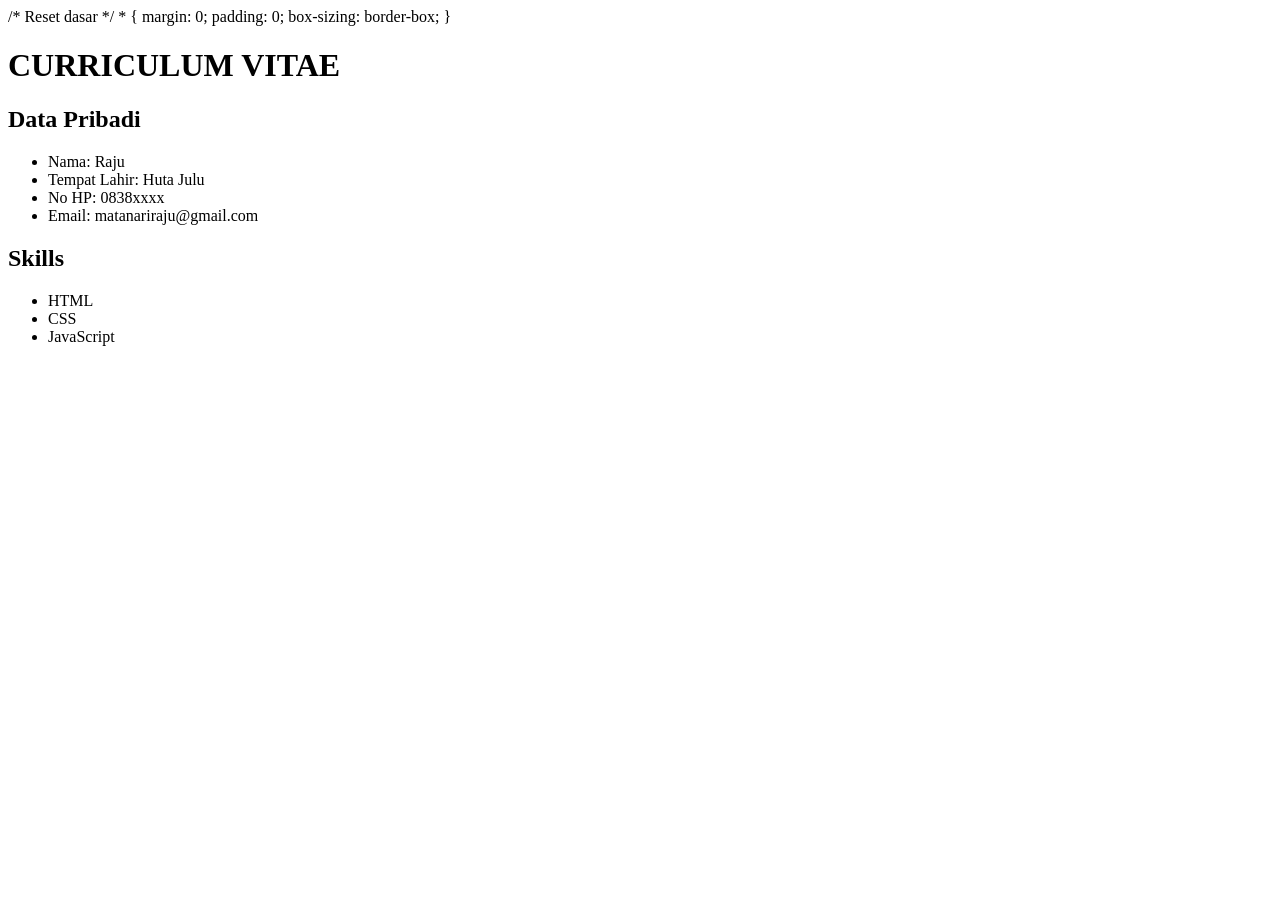
<file: animasi45.html>
/* Reset dasar */
* {
    margin: 0;
    padding: 0;
    box-sizing: border-box;
}

<body>

<div class="container">

<h1 class="title">CURRICULUM VITAE</h1>

<div class="card">
<h2>Data Pribadi</h2>
<ul class="list">
<li>Nama: Raju</li>
<li>Tempat Lahir: Huta Julu</li>
<li>No HP: 0838xxxx</li>
<li>Email: matanariraju@gmail.com</li>
</ul>
</div>

<div class="card">
<h2>Skills</h2>
<ul class="skills">
<li>HTML</li>
<li>CSS</li>
<li>JavaScript</li>
</ul>
</div>

</div>

</body>
</file>
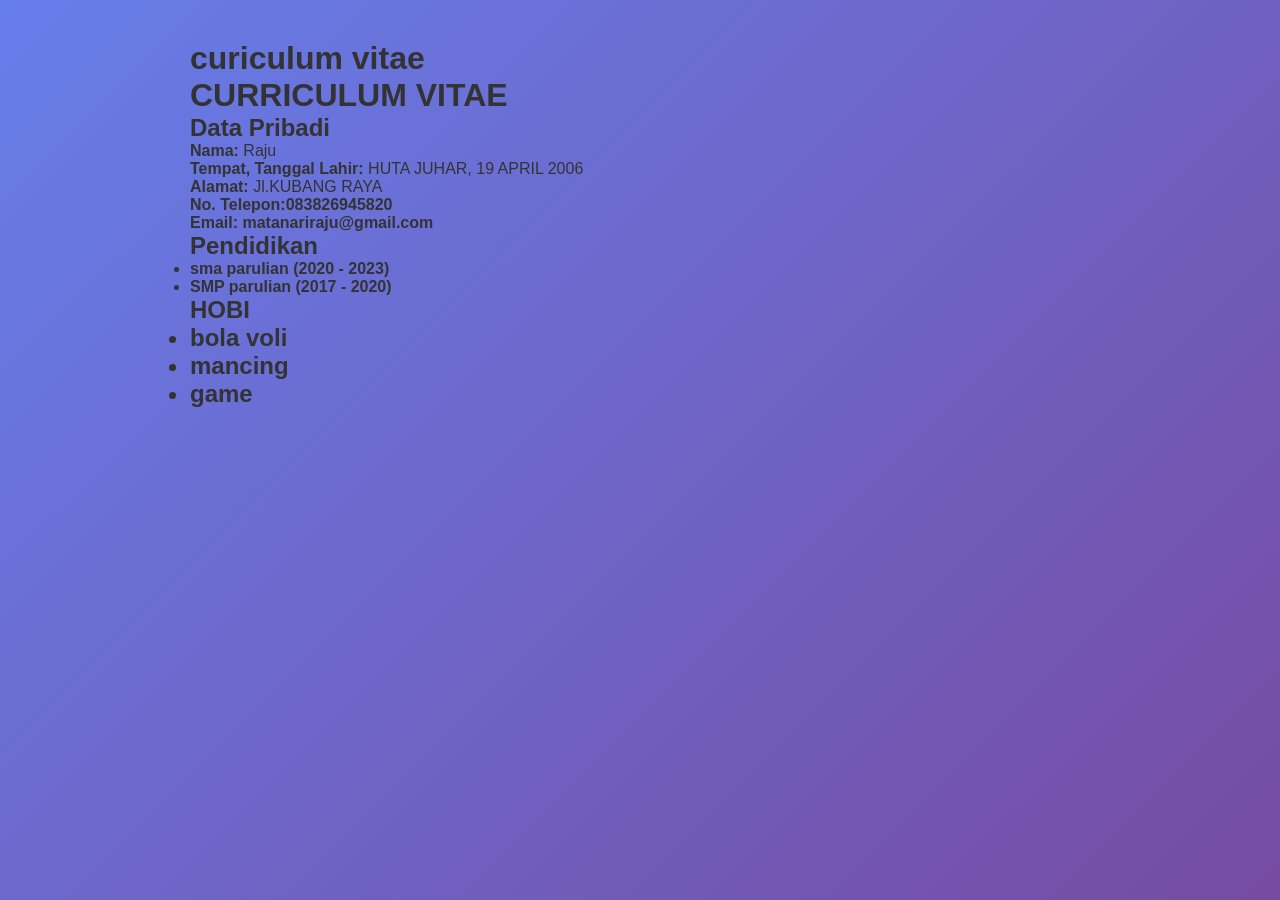
<file: cv saya.html>
<!DOCTYPE html>
<html lang="id">
<head>
    <meta charset="UTF-8">
    <title>Curriculum Vitae</title>
    <link rel="stylesheet" 
    href="animasi.css">
</head>
<body>
    <div class="container">
        <H1 class="title">curiculum vitae</H1>
    
    <h1>CURRICULUM VITAE</h1>
<sectionclass="card slide-in">
    <h2>Data Pribadi</h2>

    <p>
        <strong>Nama:</strong> Raju<br>
        <strong>Tempat, Tanggal Lahir:</strong> HUTA JUHAR, 19 APRIL 2006<br>
        <strong>Alamat:</strong> Jl.KUBANG RAYA<br>
        <strong>No. Telepon:</stron>083826945820<br>
        <strong>Email:</strong> matanariraju@gmail.com
    </p>
</sectionclass>

<sectionclass="card slide-in">
    <h2>Pendidikan</h2>
    <ul>
        <li>sma parulian (2020 - 2023)</li>
        <li>SMP parulian (2017 - 2020)</li>
    </ul>
</sectionclass>

<sectionclass="card slide-in">
   </p>

   <h2> HOBI
    <ul>
        <li>bola voli</li>
        <li>mancing</li>
        <li>game</li>
</sectionclass>
</file>
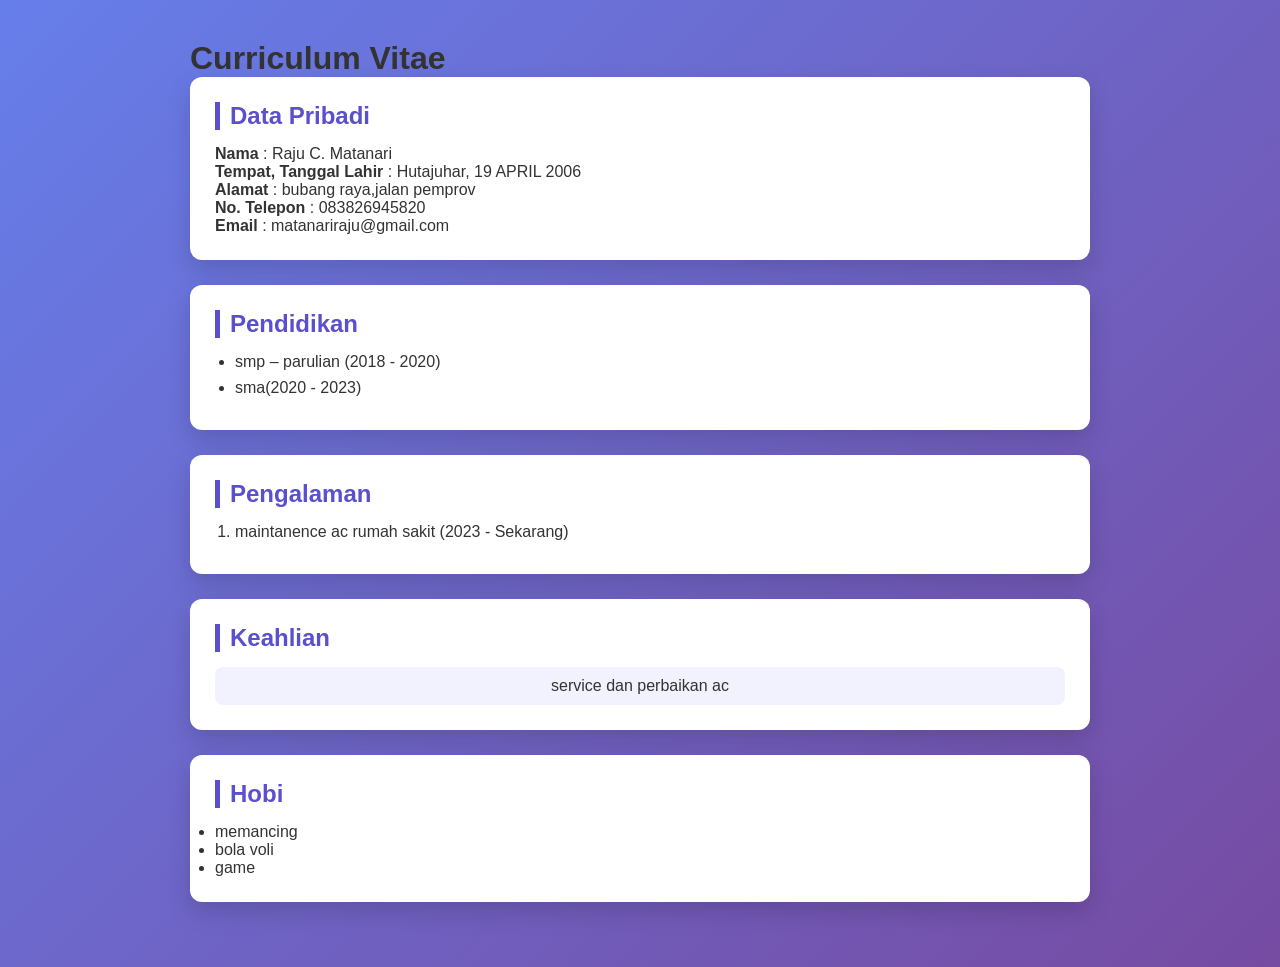
<file: cvcvcv.html>
<!doctype html>
<html lang="id">
<head>
    <meta charset="UTF-8">
    <title>Curriculum Vitae</title>
    <link rel="stylesheet" type="text/css" href="animasi.css" />
</head>

<body>

<div class="container">
    <h1 class="title">Curriculum Vitae</h1>

    <section class="card fade-in">
        <h2>Data Pribadi</h2>
        <p>
            <strong>Nama</strong> : Raju C. Matanari<br />
            <strong>Tempat, Tanggal Lahir</strong> : Hutajuhar, 19 APRIL 2006<br />
            <strong>Alamat</strong> : bubang raya,jalan pemprov<br />
            <strong>No. Telepon</strong> : 083826945820<br />
            <strong>Email</strong> : matanariraju@gmail.com
        </p>
    </section>

    <section class="card slide-in">
        <h2>Pendidikan</h2>
        <ul class="list">
            <li>smp – parulian (2018 - 2020)</li>
            <li>sma(2020 - 2023)</li>
        </ul>
    </section>

    <section class="card slide-in">
        <h2>Pengalaman</h2>
        <ol class="list">
            <li>maintanence ac rumah sakit (2023 - Sekarang)</li>
        </ol>
    </section>

    <section class="card fade-in">
        <h2>Keahlian</h2>
        <ul class="skills">
            <li>service dan perbaikan ac</li>
        </ul>
    </section>

    <section class="card zoom-in">
        <h2>Hobi</h2>
        <ul>
            <li>memancing</li>
            <li>bola voli</li>
            <li>game</li>
        </ul>
    </section>

</div>

</body>
</html>
</file>
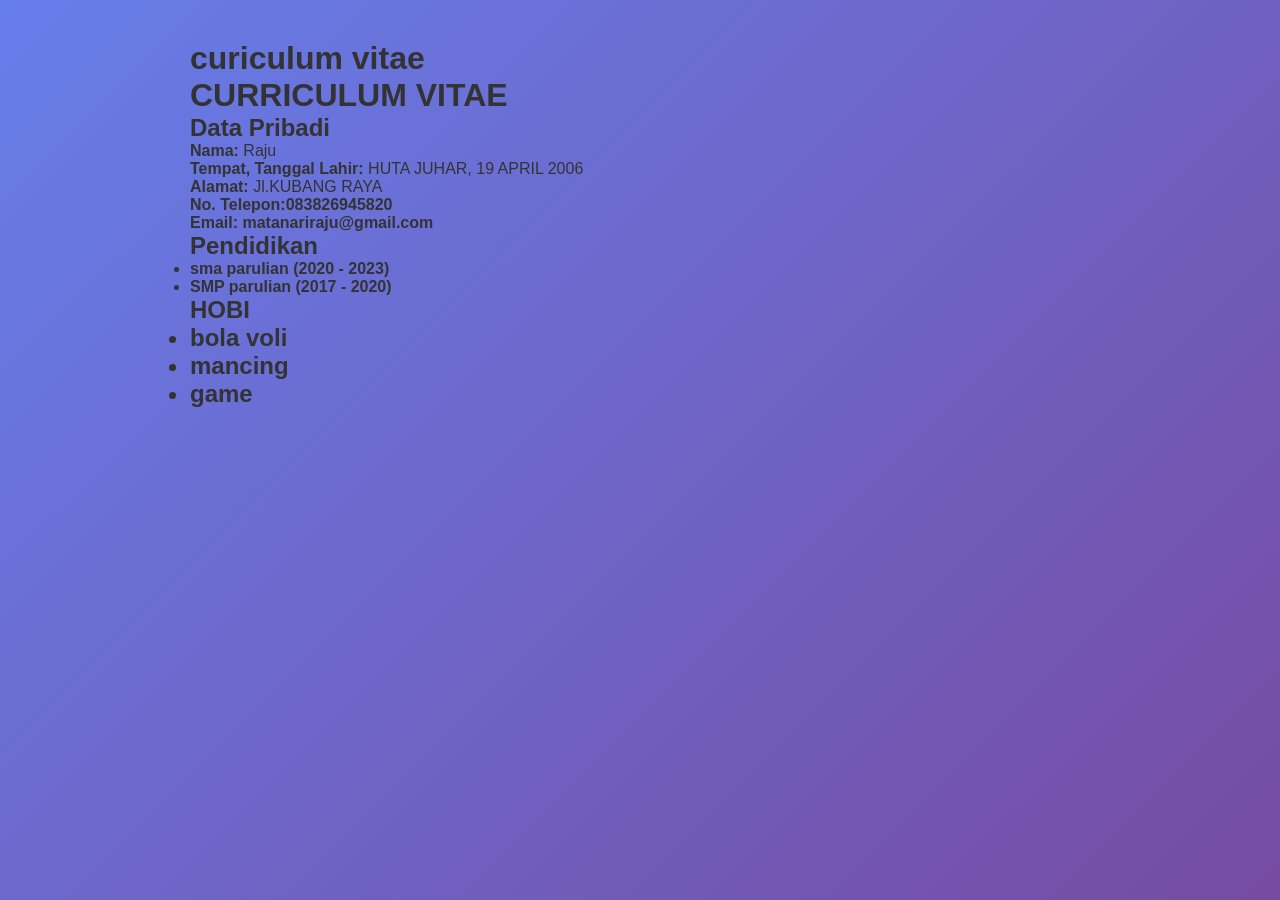
<file: cvsaya.html>
<!DOCTYPE html>
<html lang="id">
<head>
    <meta charset="UTF-8">
    <title>Curriculum Vitae</title>
    <link rel="stylesheet" 
    href="animasi.css">
</head>
<body>
    <div class="container">
        <H1 class="title">curiculum vitae</H1>
    
    <h1>CURRICULUM VITAE</h1>
<sectionclass="card slide-in">
    <h2>Data Pribadi</h2>

    <p>
        <strong>Nama:</strong> Raju<br>
        <strong>Tempat, Tanggal Lahir:</strong> HUTA JUHAR, 19 APRIL 2006<br>
        <strong>Alamat:</strong> Jl.KUBANG RAYA<br>
        <strong>No. Telepon:</stron>083826945820<br>
        <strong>Email:</strong> matanariraju@gmail.com
    </p>
</sectionclass>

<sectionclass="card slide-in">
    <h2>Pendidikan</h2>
    <ul>
        <li>sma parulian (2020 - 2023)</li>
        <li>SMP parulian (2017 - 2020)</li>
    </ul>
</sectionclass>

<sectionclass="card slide-in">
   </p>

   <h2> HOBI
    <ul>
        <li>bola voli</li>
        <li>mancing</li>
        <li>game</li>
</sectionclass>
</file>
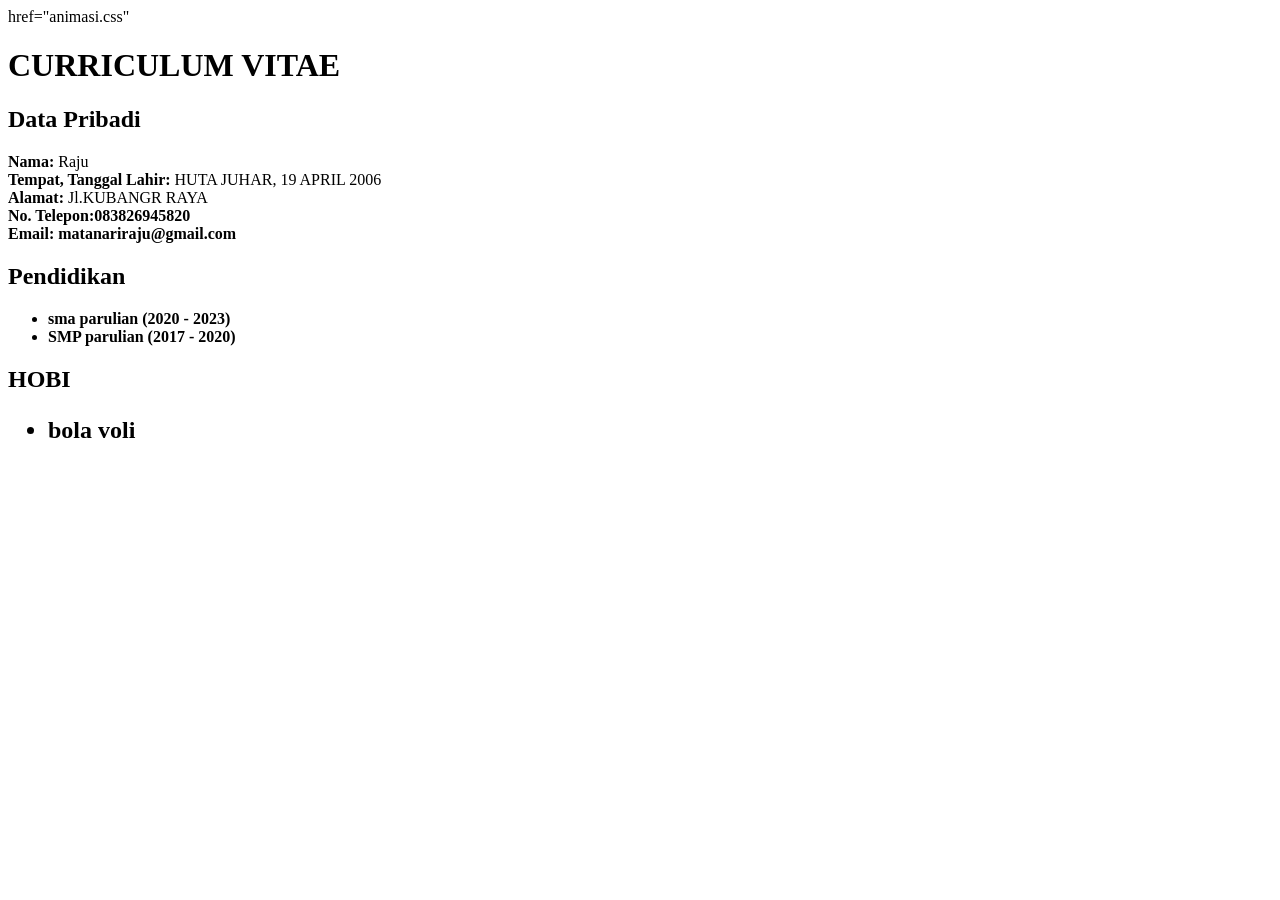
<file: html.html>
<!DOCTYPE html>
<html lang="id">
<head>
    <meta charset="UTF-8">
    <title>Curriculum Vitae</title>
    <link rel="stylesheet">
    href="animasi.css"
</head>
<body>
    
    <h1>CURRICULUM VITAE</h1>

    <h2>Data Pribadi</h2>
    <p>
        <strong>Nama:</strong> Raju<br>
        <strong>Tempat, Tanggal Lahir:</strong> HUTA JUHAR, 19 APRIL 2006<br>
        <strong>Alamat:</strong> Jl.KUBANGR RAYA<br>
        <strong>No. Telepon:</stron>083826945820<br>
        <strong>Email:</strong> matanariraju@gmail.com
    </p>

    <h2>Pendidikan</h2>
    <ul>
        <li>sma parulian (2020 - 2023)</li>
        <li>SMP parulian (2017 - 2020)</li>
    </ul>

   </p>

   <h2> HOBI
    <ul>
        <li>bola voli</li>
</file>
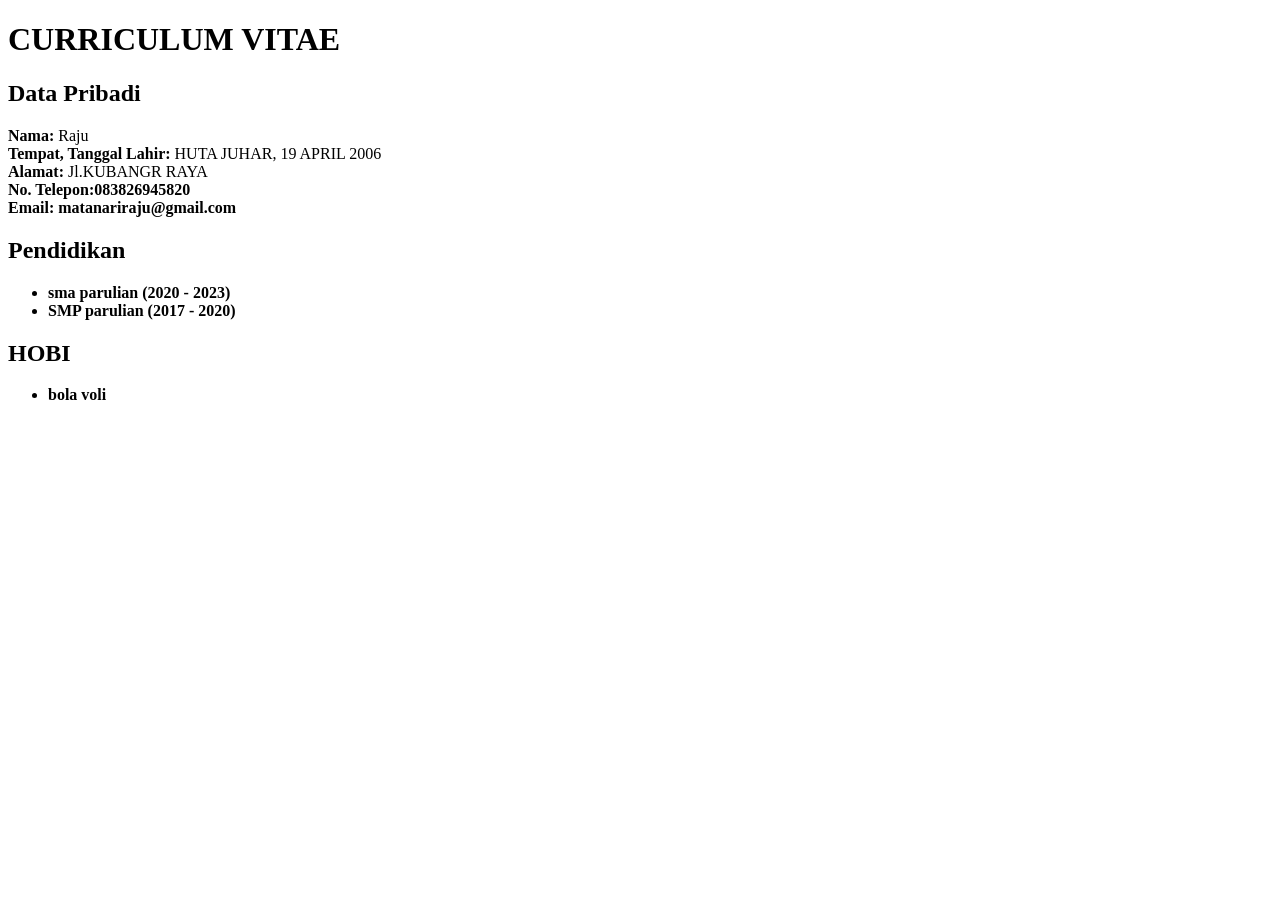
<file: latihan1.html>
<!DOCTYPE html>
<html lang="id">
<head>
    <meta charset="UTF-8">
    <title>Curriculum Vitae</title>
</head>
<body>

    <h1>CURRICULUM VITAE</h1>

    <h2>Data Pribadi</h2>
    <p>
        <strong>Nama:</strong> Raju<br>
        <strong>Tempat, Tanggal Lahir:</strong> HUTA JUHAR, 19 APRIL 2006<br>
        <strong>Alamat:</strong> Jl.KUBANGR RAYA<br>
        <strong>No. Telepon:</stron>083826945820<br>
        <strong>Email:</strong> matanariraju@gmail.com
    </p>

    <h2>Pendidikan</h2>
    <ul>
        <li>sma parulian (2020 - 2023)</li>
        <li>SMP parulian (2017 - 2020)</li>
    </ul>

   </p>

   <h2> HOBI</h2> 
    <ul>
        <li>bola voli</li>
</file>
<file: animasi.css>
/* Reset dasar */
* {
    margin: 0;
    padding: 0;
    box-sizing: border-box;
}

/* Body */
body {
    font-family: "Segoe UI", Tahoma, sans-serif;
    background: linear-gradient(135deg, #667eea, #764ba2);
    min-height: 100vh;
    padding: 40px;
    color: #333;
}

/* Container utama */
.container {
    max-width: 900px;
    margin: auto;
}

/* Reset dasar */
* {
    margin: 0;
    padding: 0;
    box-sizing: border-box;
}

/* Body */
body {
    font-family: "Segoe UI", Tahoma, sans-serif;
    background: linear-gradient(135deg, #667eea, #764ba2);
    min-height: 100vh;
    padding: 40px;
    color: #333;
}


/* Card */
.card {
    background: #fff;
    padding: 25px;
    margin-bottom: 25px;
    border-radius: 12px;
    box-shadow: 0 10px 25px rgba(0, 0, 0, 0.15);
    transition: transform 0.4s ease, box-shadow 0.4s ease;
}

.card:hover {
    transform: translateY(-8px) scale(1.02);
    box-shadow: 0 20px 35px rgba(0, 0, 0, 0.25);
}

/* Heading section */
.card h2 {
    margin-bottom: 15px;
    color: #5a4fcf;
    border-left: 5px solid #5a4fcf;
    padding-left: 10px;
}

/* List */
.list li {
    margin-left: 20px;
    margin-bottom: 8px;
}

/* Skills grid */
.skills {
    display: grid;
    grid-template-columns: repeat(auto-fit, minmax(200px, 1fr));
    gap: 10px;
    list-style: none;
}

.skills li {
    background: #f2f2ff;
    padding: 10px;
    border-radius: 8px;
    text-align: center;
    transition: background 0.3s ease, transform 0.3s ease;
}

.skills li:hover {
    background: #5a4fcf;
    color: #fff;
    transform: scale(1.05);
}

/* Animations */
.fade-in {
    animation: fadeIn 1.2s ease forwards;
}

.slide-in {
    animation: slideIn 1.2s ease forwards;
}

.zoom-in {
    animation: zoomIn 1.2s ease forwards;
}

/* Keyframes */
@keyframes fadeIn {
    from {
        opacity: 0;
        transform: translateY(20px);
    }
    to {
        opacity: 1;
        transform: translateY(0);
    }
}

@keyframes slideIn {
    from {
        opacity: 0;
        transform: translateX(-40px);
    }
    to {
        opacity: 1;
        transform: translateX(0);
    }
}

@keyframes zoomIn {
    from {
        opacity: 0;
        transform: scale(0.9);
    }
    to {
        opacity: 1;
        transform: scale(1);
    }
}

@keyframes drop {
    from {
        opacity: 0;
        transform: translateY(-40px);
    }
    to {
        opacity: 1;
        transform: translateY(0);
    }
}
</file>
